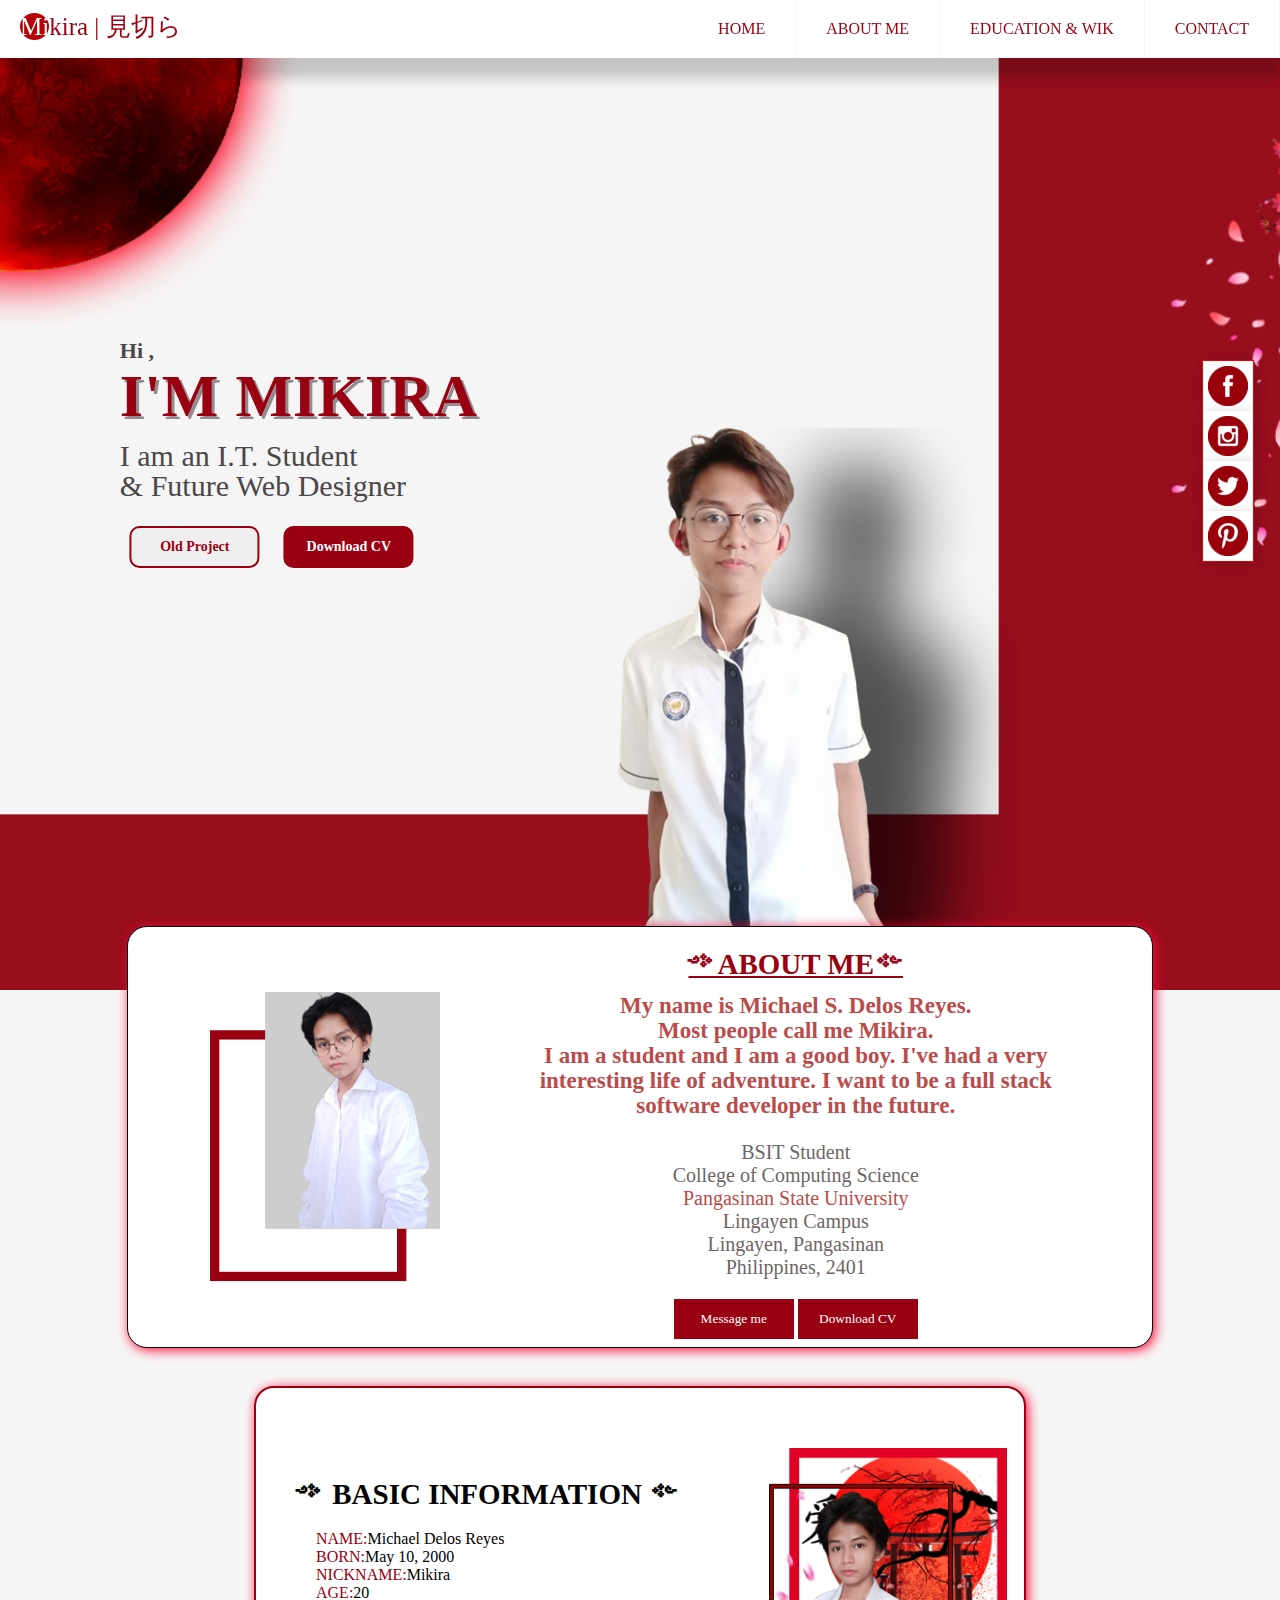
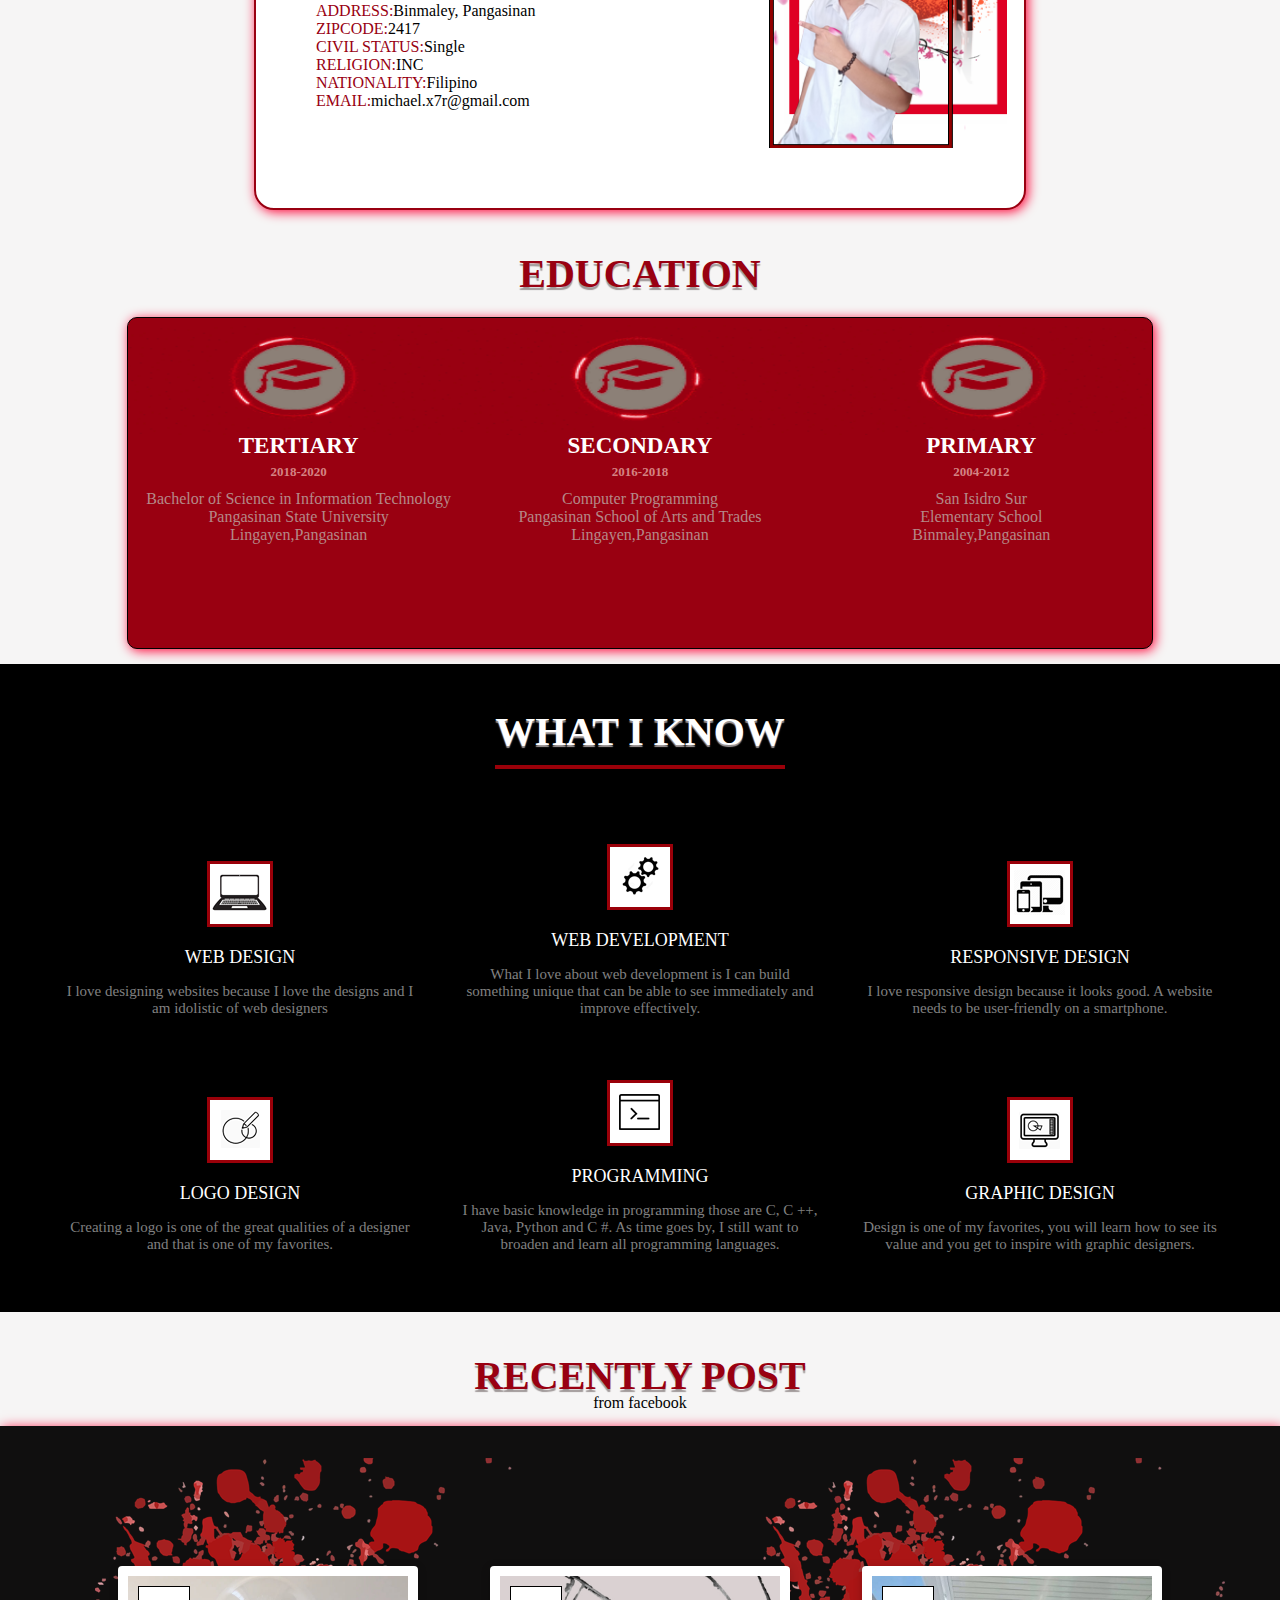
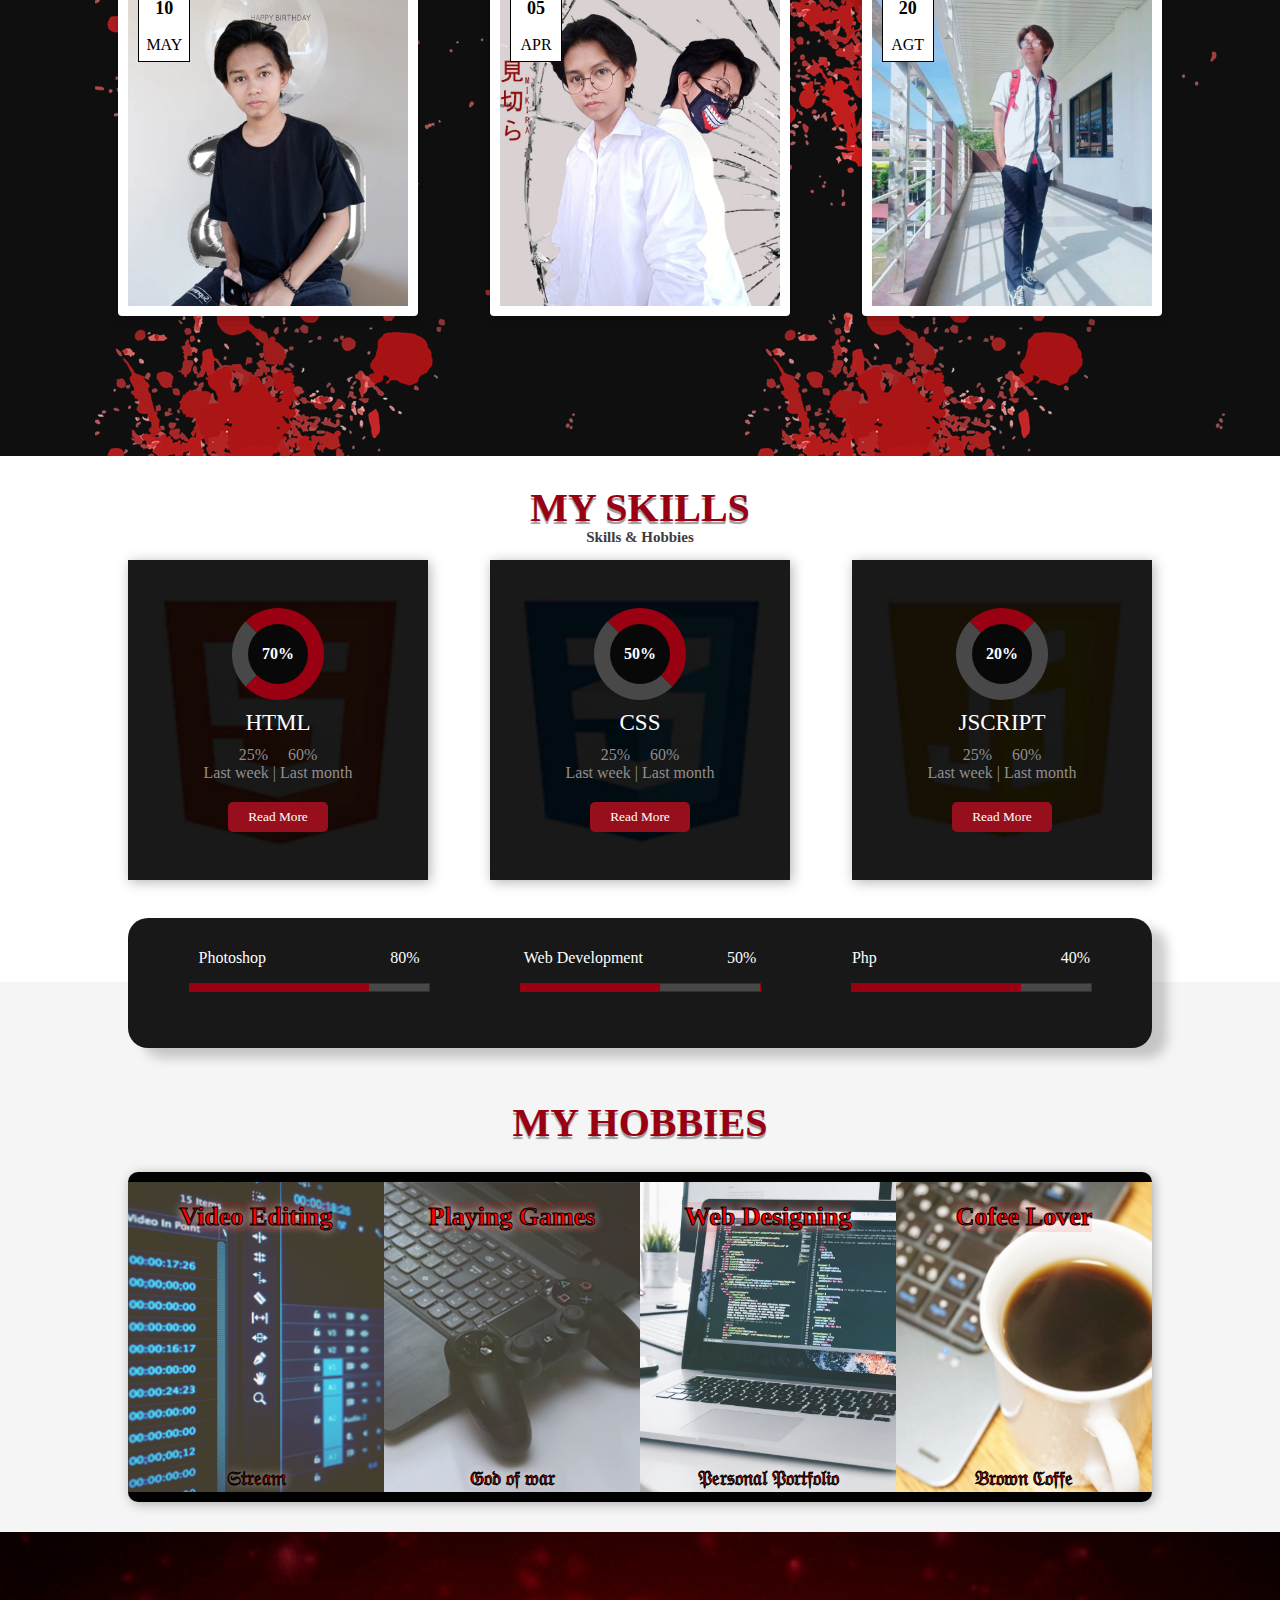
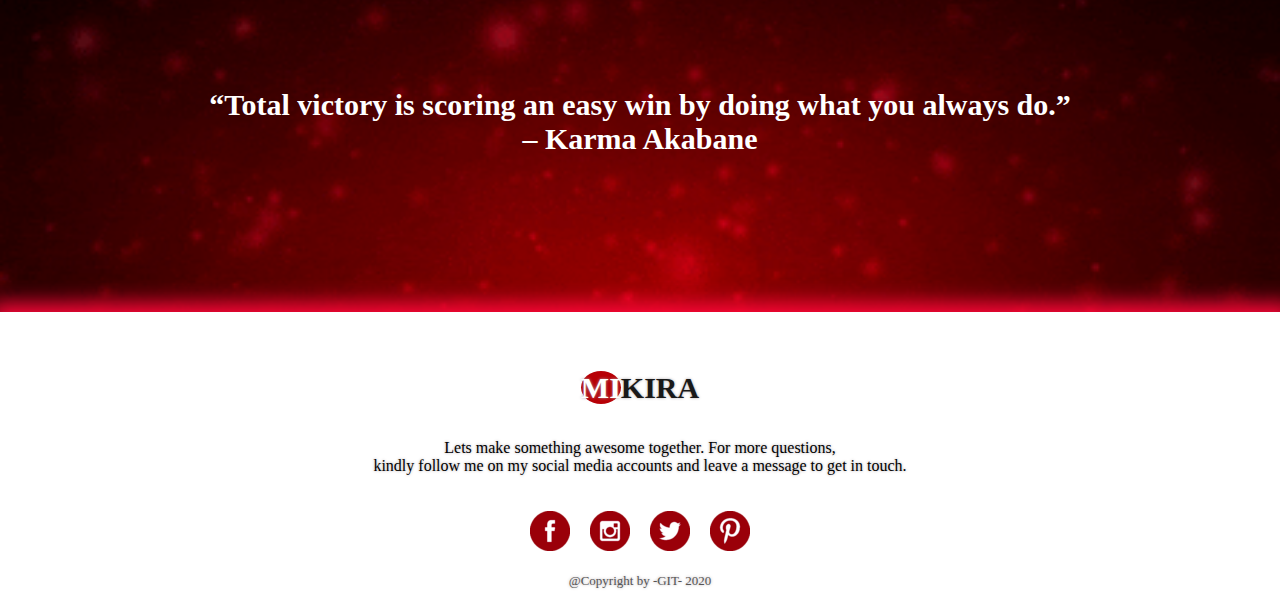
<file: index.html>
<!DOCTYPE html>	
<html lang="en" dir="ltr">
<head>
    <meta charset="UTF-8">
    <meta http-equiv="X-UA-Compatible" content="IE-edge">
    <meta name="viewport" content="width=device-width,initial-scale=1.0">
    <title>Mikira</title>
	<link rel="shortcut icon" href="images/myfavicon.png" type="images/x-icon" />
	<link rel="stylesheet" type="text/css" href="css/style.css">
</head>
<body>
    <section>
        <!-------Navigation------->
        <header class="header">
            <a href="index.html" class="logo"><span>Mi</span>kira | 見切ら</a>
            <input class="menu-btn" type="checkbox" id="menu-btn" />
            <label class="menu-icon" for="menu-btn"><span class="nav-icon"></span></label>
            <ul class="menu">
                <li><a href="home.html">HOME</a></li>
                <li><a href="#about">ABOUT ME</a></li>
		<li><a href="#educ">EDUCATION & WIK</a></li>
		<li><a href="contact.html">CONTACT</a></li>
            </ul>
        </header>

        <!------Text-Header-------->

        <div class="text-container">
            <p class="text1">Hi	,</p>
            <p class="text1">I'M MIKIRA</p>
            <p class="text2">I am an I.T. Student<br>& Future Web Designer</p>
            <a href="https://mikirazex.github.io/cv"><button class="hire-btn">Old Project</button></a>
            <a href="https://github.com/"><button class="down-cv">Download CV</button></a>
        </div>

         <!-----Header Picture------>  

         <img src="images/model1.png"  class="model" alt="model">

    </section >
			<div id="about">
            </div>
            
    <!------About Section Container------>

    <div class="about-container">

        <img src="images/about-img2.png">

        <!---About-Text-->

        <div class="about-text" >
            <p>༺ABOUT ME༻</p>
            <p>My name is Michael S. Delos Reyes.<br> Most people call me Mikira.<br> I am a student and I am a good boy. I've had a very interesting life of adventure. I want to be a full stack software developer in the future.</p>
            <p class="abtext">BSIT Student <br>
                College of Computing Science<br>
                <a href="">Pangasinan State University</a><br>
                Lingayen Campus<br>
                Lingayen, Pangasinan<br>
                Philippines, 2401</p>
       
            <!---Button-->
            <a href="https://mail.google.com/mail/u/0/?tab=wm#inbox"><button>Message me</button></a>
           <a href="https://github.com/?"><button>Download CV</button></a>
        </div>

    </div>
    
    <!-------Basic Information Container------>

	<div class="inform-container">
        <!---Images-->
        <img src="images/about-img3.png">
        <!---About-Text-->
        <div class="inform-text" >
           
         <div class="info">
		  <h1>༺ BASIC INFORMATION ༻</h1>
			<ul class="info-listed">
				<li><span>NAME:</span>Michael Delos Reyes </li> 
				<li><span>BORN:</span>May 10, 2000 </li>
				<li><span> NICKNAME:</span>Mikira</li>
				<li><span>AGE:</span>20</li>
				<li><span>ADDRESS:</span>Binmaley, Pangasinan</li>
				<li><span>ZIPCODE:</span>2417 </li>
				<li><span>CIVIL STATUS:</span>Single</li>
				<li><span>RELIGION:</span>INC</li>
				<li><span>NATIONALITY:</span>Filipino</li>
				<li><span> EMAIL:</span>michael.x7r@gmail.com</li>
			</ul>
		</div>    
			<div id="educ">
			</div>
        </div>
    </div>
	

    <!-----Education Title------->
    <div class="educ-outside"">
            <h1>EDUCATION</h1>
    </div>

    <!-----Education Container -->

    <div class="education-container">
        <img src="images/educ-icons.gif">
        <div class="education-text">
                
                <p>TERTIARY</p>
                <P>2018-2020</P>
                <p>Bachelor of Science in Information Technology <br>
                    Pangasinan State University  <br>
                    Lingayen,Pangasinan</p>
        </div>


        <div class="education-text">
            
                <p>SECONDARY</p>
                <P>2016-2018</P>
                <p>Computer Programming  <br>
                    Pangasinan School of Arts and Trades  <br>
                    Lingayen,Pangasinan</p>
        </div>


        <div class="education-text">
            
                <p>PRIMARY</p>
                <P>2004-2012</P>
                <p>San Isidro Sur <br>
                    Elementary School  <br>
                    Binmaley,Pangasinan </p>
        </div>
    </div>

<!----------------Wik Container----------------->

    <div class="hollow">
        <h1>What I Know</h1>
        <div class="cen">
            <div class="hollowers">
                <div class="hollow-icon">
                    <img src="images/1.png">
                </div>
                <h2>Web Design</h2>
                <p>I love designing websites because I love the designs and I am idolistic of web designers</p>
            </div>

            <div class="hollowers">
                <div class="hollow-icon">
                    <img src="images/2.png">
                </div>
                <h2>Web Development</h2>
                <p> What I love about web development is I can build something unique that can be able to see immediately and improve effectively.</p>
            </div>

            <div class="hollowers">
                <div class="hollow-icon">
                     <img src="images/3.png">
                </div>
                <h2>Responsive Design</h2>
                <p>I love responsive design because it looks good. A website needs to be user-friendly on a smartphone.</p>
            </div>

            <div class="hollowers">
                <div class="hollow-icon">
                    <img src="images/4.png">
                </div>
                <h2>Logo Design</h2>
                <p>Creating a logo is one of the great qualities of a designer and that is one of my favorites.</p>
            </div>

            <div class="hollowers">
                <div class="hollow-icon">
                     <img src="images/5.png">
                </div>
                <h2>PROGRAMMING</h2>
                <p>I have basic knowledge in programming those are C, C ++, Java, Python and C #. As time goes by, I still want to broaden and learn all programming languages.</p>
            </div>

            <div class="hollowers">
                <div class="hollow-icon">
                    <img src="images/6.png">
                </div>
                <h2>GRAPHIC DESIGN</h2>
                <p>Design is one of my favorites, you will learn how to see its value and you get to inspire with graphic designers.</p>
            </div>
        </div>
    </div>


<!---------------Recently Post Container------------------>

    <div class="educ-outside"  id="educ">
                <h1>RECENTLY POST</h1>
                <p>from facebook</p>
            </div>
        <div class="gal-container">
            <div class="container">
            <div class="box">
                    <div class="card">
                            <div class="imgBx">
                                <img src="images/img3.jpg">
                            <figcaption>
                            <time datetime="2045-04-05T08:15+00:00">
                            <strong>10</strong> <em>May</em></time> </figcaption>
                            </div>
                            <div class="details">
                                <h2>My 20th Bday<br><span>god is good</span></h2>
                            </div>
                    </div>
                    <div class="card">
                            <div class="imgBx">
                                <img src="images/img1.jpg">
                            <figcaption>
                            <time datetime="2045-04-05T08:15+00:00">
                            <strong>05</strong> <em>Apr</em></time> </figcaption>
                            </div>
                            <div class="details">
                                <h2>Inspire on Tokyo ghoul<br><span>Kaneki Ken</span></h2>
                            </div>

                    </div>
                    <div class="card">
                            <div class="imgBx">
                                <img src="images/img2.jpg">
                            <figcaption>
                            <time datetime="2045-04-05T08:15+00:00">
                            <strong>20</strong> <em>Agt</em></time> </figcaption>
                            </div>
                            <div class="details">
                                <h2>Student<br><span>Good boy</span></h2>
                            </div>

                    </div>
        </div>
    </div>



    <!---------Skills Container------------>

    <div class="services">
    <!---Text-->
        <div class="services-text">
            <h1> MY SKILLS</h1>
            <p>Skills & Hobbies</p>
        </div>
        <!---Box--------------->
        <div class="box-container">
        <!---1BOX-->
            <div class="box-1">
                <span>70%</span>
                <p class="heading">HTML</p>
                <p class="details">
                    25% &nbsp;&nbsp;&nbsp;&nbsp;60%<br>Last week   |  Last month 
                </p>
                <a href="https://www.w3schools.com/html/default.asp"><button>Read More</button></a>
            </div>
        <!---2BOX-->
            <div class="box-2">
                    <span>50%</span>
                    <p class="heading">CSS</p>
                    <p class="details">
                        25% &nbsp;&nbsp;&nbsp;&nbsp;60%<br>Last week   |  Last month 
                    </p>
                <a href="https://www.w3schools.com/css/default.asp"><button>Read More</button></a>
            </div>
        <!---3BOX-->
            <div class="box-3">
                    <span>20%</span>
                    <p class="heading">JSCRIPT</p>
                    <p class="details">
                        25% &nbsp;&nbsp;&nbsp;&nbsp;60%<br>Last week   |  Last month 
                    </p>
                <a href="https://www.w3schools.com/js/default.asp"><button>Read More</button></a>
            </div>
        <!---4BOX-->

        </div>
    </div>

    <!----Sub Skill Container-->

    <div class="rec-container">

        <div class="rec-text-1">
            <p>Photoshop <span>80%</span></p>
            <div class="per-1"></div> 
        </div>

        <div class="rec-text-2">
            <p>Web Development <span>50%</span></p>
            <div class="per-2"></div>  
        </div>

        <div class="rec-text-3">
            <p>Php <span>40%</span></p>
            <div class="per-3"></div> 
        </div>

    </div>  

    <!-----------Hobbies Container-------------->

    <div class="hob-head"  id="educ">
        <h1>MY HOBBIES</h1>
    </div>

    <div class="hob-container">
        <div class="hob-box-1">
            <p>Video Editing</p>
            <p>𝔖𝔱𝔯𝔢𝔞𝔪</p>
        </div>
        <div class="hob-box-2">
            <p>Playing Games</p>
            <p>𝔊𝔬𝔡 𝔬𝔣 𝔴𝔞𝔯</p>
        </div>
        <div class="hob-box-3">
            <p>Web Designing</p>
            <p>𝔓𝔢𝔯𝔰𝔬𝔫𝔞𝔩 𝔓𝔬𝔯𝔱𝔣𝔬𝔩𝔦𝔬</p>
        </div>
        <div class="hob-box-4">
            <p>Cofee Lover</p>
            <p>𝔅𝔯𝔬𝔴𝔫 ℭ𝔬𝔣𝔣𝔢</p>
        </div>
    </div>
	

    <!---------Contact me Container------------>

    <div class="contact-me">
        <p>“Total victory is scoring an easy win by doing what you always do.”<br> – Karma Akabane</p>
     </div>

        <!---------Footer------------>
        <footer>
            <p><span>MI</span>KIRA</p>
            <p class="second-p">Lets make something awesome together. For more questions,<br>  kindly follow me on my social media accounts and leave a message to get in touch.</p>
  
        <!---------Social Media Container----------->
            <div class="social-icons">

                <a href="https://www.facebook.com/karma.mikiox7r"><img src="images/footer-2.png"></a>
                <a href="https://www.instagram.com/karma.mikiox7r/"><img src="images/footer-4.png"></a>
                <a href="https://twitter.com/Mikira85361804"><img src="images/footer-3.png"></a>
                <a href="https://www.pinterest.ph/michaelx7r/boards/"><img src="images/footer-1.png"></a>

            </div>
        <!--------copyright------------>
            <p class="copyright">@Copyright by -GIT- 2020</p>
        </footer>

        <!--- Social Media Bar -------->

        <div class="a-social-bar">

            <a href="https://www.facebook.com/karma.mikiox7r"><img src="images/footer-2.png"></a>
            <a href="https://www.instagram.com/karma.mikiox7r/"><img src="images/footer-4.png"></a>
            <a href="https://twitter.com/Mikira85361804"><img src="images/footer-3.png"></a>
            <a href="https://www.pinterest.ph/michaelx7r/boards/"><img src="images/footer-1.png"></a>

        </div>

</body>
</html>
</file>
<file: css/style.css>
@charset "utf-8";
/* CSS Document*/

body{
    background-color:#f6f5f5;
    margin:0px;
    padding:0px;
}



section{
    width:100%;
    height:110vh;
    background-image:url("../images/hdrbackground.png");
    background-repeat:no-repeat;
    background-size:cover;
    position:relative;
}

/***--THE START NAVIGATION--***/


.info{
	position:absolute;
	top: 60px;
	left: 60px;
	padding:10px;
	height:120px;
	width:400px;
}

.info-listed{
padding: 0;
margin-left:-10px;
list-style-type: none;
display: block;
}

/* header */

.header {	
    background-color: #fff;
    box-shadow:2px 20px 12px rgba(0,0,0,0.2);
    position: fixed;
    width: 100%;
    z-index: 3;
  }
  
  .header ul {
    margin: 0;
    padding: 0;
    list-style: none;
    overflow: hidden;
    background-color: #fff;
    text-align:center;
  }
  
  .header li a {
    display: block;
    padding: 20px 20px;
    color:#990011FF;
    border-right: 1px solid #f4f4f4;
    text-decoration: none;
    font-family:Trajan pro bold;
  }
  
  .header li a:hover,
  .header .menu-btn:hover {
	background-color:#990011;
	color:#fff;
  }
  
  .header .logo {
    display: block;
    float: left;
    font-size: 25px;
    padding: 10px 20px;
    text-decoration: none;
    font-family:  Copperplate Gothic Light;
    color:#990011FF;
  }
  
  /* menu */
  
  .header .menu {
    clear: both;
    max-height: 0;
    transition: max-height .2s ease-out;
  }
  
  .header span{
	 height:30px;
	width:30px;
	background-color:#b70006;
	border-radius:50%;
	color:white;
  }
  /* menu icon */
  
  .header .menu-icon {
    cursor: pointer;
    float: right;
    padding: 28px 20px;
    position: relative;
    user-select: none;
  }
  
  .header .menu-icon .nav-icon {
    background: #333;
    display: block;
    height: 2px;
    position: relative;
    transition: background .2s ease-out;
    width: 18px;
  }
  
  .header .menu-icon .nav-icon:before,
  .header .menu-icon .nav-icon:after {
    background: #333;
    content: '';
    display: block;
    height: 100%;
    position: absolute;
    transition: all .2s ease-out;
    width: 100%;
  }
  
  .header .menu-icon .nav-icon:before {
    top: 5px;
  }
  
  .header .menu-icon .nav-icon:after {
    top: -5px;
  }
  
  /* menu btn */
  
  .header .menu-btn {
    display: none;
  }
  
  .header .menu-btn:checked ~ .menu {
    max-height: 240px;
  }
  
  .header .menu-btn:checked ~ .menu-icon .nav-icon {
    background: transparent;
  }
  
  .header .menu-btn:checked ~ .menu-icon .nav-icon:before {
    transform: rotate(-45deg);
    top:0;
  }
  
  .header .menu-btn:checked ~ .menu-icon .nav-icon:after {
    transform: rotate(45deg);
    top:0;
  }
  
  
  /* 48em = 768px @ 16pt font */
  
  @media (min-width: 48em) {
    .header li {
      float: left;
    }
    .header li a {
      padding: 20px 30px;
    }
    .header .menu {
      clear: none;
      float: right;
      max-height: none;
    }
    .header .menu-icon {
      display: none;
    }
  }

/***--THE END NAVIGATION--***/


.text-container p:nth-child(1){
    font-family:Malgun Gothic;
    font-weight:bold;
    color:#4a4849;
    font-size:22px;
}

.text-container p:nth-child(2){
    font-family:Leelawadee UI;
    font-weight:bold;
    letter-spacing: 1px;
    color:#990011FF;
	text-shadow: 3px 3px #948b8f;
    font-size:60px;
}

.text-container p:nth-child(3){
    font-family: Hebrew;
    color:#4a4849;
    line-height:30px;
    font-size:30px;
}

.text-container p{
    line-height:0px;
    margin:45px 0px 25px;
	animation: slideUp .8s ease-in-out forwards .8s;
}

.text-container{
    position:absolute;
    left: 13%;
    top:42%;
    transform:translate(-13%,-42%);
}

.text-container button{
    width: 130px;
    height: 42px;
    border-radius:10px;
    font-family: calibri;
    font-weight: bold;
    font-size: 14px;
    outline: none;
    margin: 0px 10px;
}

.hire-btn{
    border:2px solid #990011FF;
    color:#990011FF;
}

.down-cv{
    background-color:#990011FF;
    color:#FFFFFF;
    border:none;
}

button:active{
    transform:scale(1.1);

}

.model{
    height:560px;
    position:absolute;
    bottom:40px;
    left:70%;
    transform:translateX(-70%);

}
/*----------->text-animation-header----------->*/

/****************************OUR SERVICES****************************************/

.hollow{
    background: black;
    text-align: center;
    border: 4px solid black;
  }
  
  
  .hollow-icon{
    display: inline-block;
    width: 60px;
    height: 60px;
    border: 3px solid #9a0009;
    color: #82ccdd;
    margin-bottom: 20px;
    margin-top: 8px;
    transition: 0.3s linear;
  }
  
  .hollow h1{
    display: inline-block;
    text-transform: uppercase;
    border-bottom: 4px solid #9a0009;
    font-size: 40px;
    padding-bottom: 10px;
	text-shadow: 0 2px 1px #a19a9a;
    margin-top: 40px;
    color:white;
  }
  .cen{
    max-width: 1200px;
    margin: auto;
    overflow: hidden;
    padding: 20px;
  }
  .hollowers{
    display: inline-block;
    width: calc(100% / 3);
    margin: 0 -2px;
    padding: 20px;
    box-sizing: border-box;
    cursor: pointer;
    transition: 0.4s;
  }
  .hollowers:hover{
    background:#d6b6b7;
  }
  .hollowers i{
    color: #3498db;
    font-size: 34px;
    margin-bottom: 30px;
  }
  .hollowers h2{
    font-size: 18px;
    text-transform: uppercase;
    font-weight: 500;
	color:white;
    margin: 0;
  }
  
  .hollowers h2:hover{
	  color:red;
  }
  .hollowers p{
    color: gray;
    font-size: 15px;
    font-weight: 500;
  }
  @media screen and (max-width: 800px) {
    .hollowers{
      width: 50%;
    }
  }
  @media screen and (max-width: 500px) {
    .hollowers{
      width: 100%;
    }
  }
/*******************************************************************/



/* About - Navigation */


.about-container{
    width:80%;
    height:420px;
    background-color: #FFFFFF;
    border-radius: 20px;
	border:1px solid black;
    box-shadow: 2px 2px 12px rgb(255, 7, 58);
    display:flex;
    margin:-5% auto 20px auto;
    position: relative;
    justify-content: space-evenly;
    align-items:center;
    text-align: center;

}

.about-container img{
    height:290px;
}

.about-text{
    width:550px;
}

.about-text p:nth-child(1){
    color:#990011FF;
    font-family:myriad pro;
    font-weight: bold;
    font-size: 29px;
	text-decoration: underline;
    line-height: 0px;
}

.about-text p:nth-child(2){
    color:#ba4c4c;
    font-size: 23px;
    font-family: Gabriola;
    font-weight: bold;
    line-height: 25px;
}


.about-text p:nth-child(3),
.about-text p:nth-child(4){
    color:#6e6666;
    font-family: Comic Sans;
    font-size: 20px;
}

.about-text a{
	text-decoration:none;
	color:#ba4c4c;
}

.about-text a:hover{
	text-decoration:none;
	color:#e04343;
	padding:1px;
}


.about-text button{
    width:120px;
    height:40px;
    color:#FFFFFF;
    outline: none;
    border:none;
    font-family: calibri;
    background-color:#990011FF;
}

/*******/
.inform-container{
    width:60%;
    height:420px;
    background-color: #FFFFFF;
    border-radius: 20px;
	border: 2px solid #990011FF;
    box-shadow: 2px 2px 12px rgb(255, 7, 58);
    display:flex;
    margin:3% auto 20px auto;
    position: relative;
    justify-content: space-evenly;
    align-items:center;
}

.inform-container img{
    height:300px;
	position: absolute;
	right: 16px;
	margin:1px;
}

.inform-text{
    width:550px;
}

.inform-text h1{
	font-size:29px;
	margin-left:-30px;
}

.inform-text p:nth-child(1){
    color:#990011FF;
    font-family:myriad pro;
    font-weight: bold;
    font-size: 23px;
    line-height: 0px;
}

.inform-text p:nth-child(2){
    color:#101010;
    font-size: 18px;
    font-family: calibri;
    font-weight: bold;
    line-height: 15px;
}


.inform-text p:nth-child(3),
.inform-text p:nth-child(4){
    color:#606060;
    font-family: calibri;
    font-size: 16px;
}

.inform-text button{
    width:120px;
    height:40px;
    color:#FFFFFF;
    outline: none;
    border:none;
    font-family: calibri;
    background-color:#990011FF;
}
/* Education - Container */


.education-container{
    width:80%;
    height:330px;
	border:1px solid black;
    background-color:#990011FF;
    border-radius: 10px;
    box-shadow: 2px 2px 12px rgb(255, 7, 58);
    display:flex;
    margin:1% auto 15px auto;
    position: relative;
    justify-content: space-evenly;
    align-items:center;
}

.education-container img{
    height:110px;
    position: absolute;
    width:100%;
    top:2%;
    margin-bottom: 10px;
}

.education-text{
    width:550px;
    text-align: center;
}

.education-text p:nth-child(1){
    color:white;
    font-family:myriad pro;
    font-weight: bold;
    font-size: 23px;
    line-height: 0px;
    margin-top: 40px;
}

.education-text p:nth-child(2){
    color:#d48383;
    font-size: 13px;
    font-family: myriad pro;
    font-weight: bold;
    line-height: 5px;
}

.education-text p:nth-child(3),
.education-text p:nth-child(4){
    color:#b58888;
    font-family: calibri;
    font-size: 16px;
}

.education-text p, span{
    color:#990011FF;
}


/* End of Education -Container */

.educ-outside{
    height:70px;
    width:80%;
    margin:5% auto -40px auto;
    position: relative;   
    text-align: center;
    
}

.educ-outside h1{
    font-family:myriad pro;
    font-weight:bold;
    text-align: center;
	text-shadow: 0 3px 1px #a19a9a;
    color:#990011FF;
    font-size:40px;
    line-height:0px;
}

.educ-outside{
	 line-height:0px;
}

.hob-head{
    height:70px;
    width:80%;
    margin:4% auto 0px auto;
    position: relative;   
    text-align: center;
	text-shadow: 0 3px 1px #a19a9a;
}

.hob-head h1{
    font-family:myriad pro;
    font-weight:bold;
    text-align: center;
    color:#990011FF;
    font-size:40px;
}

/* Services - Navigation */

.services{
    height:500px;
    background-color: #FFFFFF;
    padding: 2% 10% 0% 10%;
    
}

.services-text p:nth-child(1){
    font-family: calibri;
    font-weight: bold;
    color:#3e3d3d;
    font-size:30px;
    line-height:0px;
}

.services-text p:nth-child(2){
    font-family: calibri;
    font-weight: bold;
    color:#3e3d3d;
    font-size:15px;
    line-height:5px;
}

.services-text p:nth-child(3){
    font-family: calibri;
    color:#7e7d7d;
}

.services-text{
    width:100%;
    text-align: center;
    margin:20px 0px;
    
}

.services-text h1{
    font-family:myriad pro;
    font-weight:bold;
    text-align: center;
    color:#990011FF; 
	text-shadow: 0 3px 1px #a19a9a;
    font-size:40px;
    line-height:0px;
}


/*BOX*/

.box-1,.box-2,.box-3{
    width:300px;
    height:320px;
    background-repeat:no-repeat;
    background-size:cover;
    box-shadow:2px 2px 12px rgba(0,0,0,0.3);
    display:flex;
    justify-content: center;
    align-items: center;
    flex-direction: column;
}


.box-container{
    display:flex;
    justify-content: space-between;
}

.box-1{
    background-image: url("../images/services-1.png");
}
.box-2{
    background-image: url("../images/services-2.png");
}
.box-3{
    background-image: url("../images/services-3.png");
}

/*BOX---4*/
.rec-container{
width:80%;
height:130px;
border-radius: 20px;
background-color:#181818;
box-shadow: 15px 10px 12px rgba(0,0,0,0.2);
display:flex;
margin:-5% auto 15px auto;
position: relative;
justify-content: space-evenly;
align-items:center;
}

.rec-text-1, 
.rec-text-2,
.rec-text-3{
    color:white;
    text-align:center;
    width:300px;
    height:100px;
    align-items: center;
}

.rec-text-1 span{
    margin-left: 120px;
	color:white;
}
.rec-text-2 span{
    margin-left: 80px;
	color:white;
}
.rec-text-3 span{
    margin-left: 180px;
	color:white;
}


.per-1{
    border: 1px solid #990011FF;
    border-left: 180px solid #990011FF;
    width:60px;
    align-items: center;
    margin:auto;
    flex-direction: column;
    background-color: #484848; 
    height: 7px;
}

.per-2{
    border: 1px solid #990011FF;
    border-left: 140px solid #990011FF;
    width: 100px;
    margin:auto;
    flex-direction: column;
    align-items: center;
    background-color: #484848; 
    height: 7px;
}

.per-3{
    border: 1px solid #990011FF;
    border-left: 170px solid #990011FF;
    width: 70px;
    margin:auto;
    flex-direction: column;
    align-items: center;
    background-color: #484848; 
    height: 7px;
}


.box-1 span{
    width:60px;
    height:60px;
    border: 16px solid #484848;
    border-radius: 50%;
    border-right: 16px solid  #990011FF;    
    border-bottom: 16px solid #990011FF; 
    border-top: 16px solid  #990011FF; 
    color:#FFFFFF;
    background-color:#080808;
    display:flex;
    justify-content: center;
    align-items:center;
    font-family: calibri;
    font-weight: bold;
}
.box-2 span{
    width:60px;
    height:60px;
    border: 16px solid #484848; 
    border-radius: 50%;
    border-right: 16px solid  #990011FF; 
    border-top: 16px solid  #990011FF;
    color:#FFFFFF;
    background-color:#080808;
    display:flex;
    justify-content: center;
    align-items:center;
    font-family: calibri;
    font-weight: bold;
}
.box-3 span{
    width:60px;
    height:60px;
    border: 16px solid #484848; 
    border-radius: 50%;
    color:#FFFFFF;
    border-top: 16px solid #990011FF;
    background-color:#080808;
    display:flex;
    justify-content: center;
    align-items:center;
    font-family: calibri;
    font-weight: bold;
}

.box-1 p:nth-child(2),
.box-2 p:nth-child(2),
.box-3 p:nth-child(2){
    color:#FFFFFF;
    font-family: calibri;
    font-size: 23px;
    line-height: 0px;
}

.box-1 p:nth-child(3),
.box-2 p:nth-child(3),
.box-3 p:nth-child(3){
    font-family: calibri;
    text-align:center;
    width:230px;
    margin:0px 0px 20px 0px;
    color:#8f8f8f;
}

.box-1 button,
.box-2 button,
.box-3 button{
    width:100px;
    height:30px;
    background-color: #970e1d;
    border:none;
	color:#fff;
	font-family:myriad pro;
    outline: none;
    border-radius: 5px;

}
/*END----------BOX*/

/**-----HOB-CONTAINER--------**/
.hob-container{
width:80%;
height:330px;
background-color: #FFFFFF;
border-radius: 10px;
box-shadow: 2px 2px 12px rgb(255, 7, 58);
display:flex;
margin:1% auto 15px auto;
position: relative;
justify-content: space-evenly;
align-items:center;
}
/*--------Contact Me-----------*/

.contact-me{
    width:100%;
    height:380px;
    background-image:url("../images/cover-cone.gif");
    background-size:cover;
    background-repeat:no-repeat;
    display:flex;
    flex-direction: column;
    justify-content: center;
    align-items:center;
    margin-top:30px;
    text-align: center;
}

.contact-me p{
    color:#FFFFFF;
    font-size: 30px;
    font-family: Lucidatypewriter;
    font-weight:bold;
}

.contact-me button{
    width:200px;
    height:40px;
    background-color: #FFFFFF;
    outline: none;
    border: none;
    font-size:14px;
    color:#990011ff;
    font-weight: bold;
}

/*END-----OF-----CONTACT-ME*/


.hob-container{
    display:flex;
    justify-content: space-between;
    margin-top:3px;
    background-color:black;
    box-shadow:2px 2px 12px rgba(0,0,0,0.3);
}

.hob-box-1,.hob-box-2,.hob-box-3,.hob-box-4{
    width:265px;
    height:310px;
    background-repeat:no-repeat;
    background-size:cover;
    display:flex;
    justify-content: center;
    align-items: center;
    flex-direction: column;
    font-family:Consolas;
    text-shadow: 0 0 10px #FFFFFF;
}

.hob-box-1{
    background-image: url("../images/pos-1.png");
}
.hob-box-2{
    background-image: url("../images/pos-2.png");
}
.hob-box-3{
    background-image: url("../images/pos-3.png");
}
.hob-box-4{
    background-image: url("../images/pos-4.png");
}

.hob-box-1 p:nth-child(1),
.hob-box-2 p:nth-child(1),
.hob-box-3 p:nth-child(1),
.hob-box-4 p:nth-child(1){
    color:#ff0000;
    font-family: Japanese;
	background:rgba(255, 0, 0, 0.1);
    font-size: 26px;
    font-weight: bold;
    text-align: center;
    -webkit-text-stroke: 1px black;
}


.hob-box-1 p:nth-child(2),
.hob-box-2 p:nth-child(2),
.hob-box-3 p:nth-child(2),
.hob-box-4 p:nth-child(2){
    color:#FF0000;
    font-family: Impact;
    font-size: 20px;
    background-color: #484848;
    line-height: 0px;
    margin-top: 220px;
      -webkit-text-stroke: 1px black;
}
/*---FOOTER---*/

footer{
    height:300px;
    display:flex;
    flex-direction:column;
    justify-content: center;
	background:#fff;
    align-items:center;
    position:relative;
	text-align:center;
	box-shadow: 2px 3px 20px 12px rgb(255, 7, 58);
}

footer p{
    font-family:Lucidatypewriter;
	text-shadow: 0 0 3px #ada6aa;

}

footer span{
	height:30px;
	width:30px;
	background-color:#b70006;
	border-radius:50%;
	color:white;
}

footer p:nth-child(1){

    font-size:30px;
    font-weight:bold;
    color:#191919;
    font-family:  Copperplate Gothic Light;
    line-height:10px;
}

font p:nth-child(2){
    font-size:16px;
    color:#7e7d7d;
    width:600px;
    text-align:center;
}

/*-------START SOCIAL ICONS--------*/
.social-icons a{
    width:40px; 
    height:40px;
    display:flex;
    justify-content:center;
    align-items:center;
    background:#e6e3e3;
    margin:20px 10px;
    border-radius: 50%;
}

.social-icons{
    display:flex;
	 z-index: 1;
}

.a-social-bar{
    position:fixed;
    top:40%;
    right:0px;
    transform:translateX(-50%);
    border: 1px solid #ff0000;
	z-index: 1;

    
}

.a-social-bar a{
    display: flex;
    justify-content: center;
    align-items:center;
    width:50px;
    height:50px;
    padding:0px;
    margin:0px;
    line-height: 0px;
    box-shadow:2px 2px 12px rgba(0,0,0,0.2);
    background-color:white;
}


/*-------END SOCIAL ICONS--------*/

.copyright{
    color:#565555;
    font-size:13px;
    position:absolute;
    left:50%;
    bottom: 10px;
    transform:translateX(-50%);
}

/*-------END Copyright footer--------*/


/***********************************/


.container{
	font-family: japanese;
	margin:0;
	align-items:center;
	min-height: 70vh;
	background-image:url("../images/backar.png");
	justify-content: center;
	box-shadow: 2px 2px 12px rgb(255, 7, 58);
	display:flex;
}
.box{
	width:1100px;
	display: grid;
	grid-template-columns:repeat(auto-fit,minmax(350px,1fr));
	grid-gap:15px;
	margin:0 auto;
}

.card{
	position:relative;
	width:300px;
	height:350px;
	background: #fff;
	margin:0 auto;
	border-radius:4px;
	box-shadow: 0 2px 10px rgba(0,0,0,.2);
}

.card:before,
.card:after{
	content: '';
	position:absolute;
	top:0;
	left:0;
	width:100%;
	height:100%;
	border-radius: 4px;
	background:#fff;
	transition: 0.5s;
	z-index: -1;
}


.card .imgBx{
	position:absolute;
	top:10px;
	left:10px;
	bottom:10px;
	right:10px;
	background:#222;
	transition: 0.5s;
	z-index:1;
}

.card:hover .imgBx
{
	bottom: 80px;
}

.card .imgBx img
{
	position:absolute;
	top:0;
	left: 0;
	width: 100%;
	height:100%;
	z-index:-3;
	object-fit: cover;
}

.card .details
{
	position: absolute;
	left: 10px;
	right: 10px;
	bottom:10px;
	height:60px;
	text-align: center;
}

.card .details h2 span
{
	font-weight: 500;
	font-size: 16px;
	color: #f38695;
	display: block;
	margin-top: -5px;
}

figcaption time
{
	width:100%; 
	border: 1px solid black; 
	background:white;
}
figcaption time strong
{
	padding:12px 0; 
	font-size:18px;
}
figcaption time em
{
	padding:8px 0;
}
figcaption *
{
	display:block; 
	margin:0; 
	padding:0; 
	text-align:center; 
	text-transform:uppercase; 
	font-style:normal; 
	line-height:1;
}
figcaption
{
	position:absolute; 
	top:10px; 
	left:10px; 
	width:50px;}
	
figure{
	display:block; 
	position:relative;
}
/***********************************/

.gal-container{
     height:465px;
	 margin: 20px 0 20px 0;
}










/*---Start to media queries----*/

@media(max-width:1000px){
    *{
        box-sizing: border-box;
    }


    .model{
        height:460px;
        left:90%;
        transform:translateX(-90%);
    }
    .text-container{
        top:46%;
    }
    .text-container button{
        margin:5px;
    }

    .about-container{
        width:90%;
        border-radius:10px;
    }

    .about-container img{
        height:200px;
    }
    .about-text{
        width:400px;
    }
	
	

    .about-text p:nth-child(1){
        font-size:20px;
    }
    .about-text p:nth-child(2){
        font-size:20px;
    }
    .about-text p:nth-child(3),
    .about-text p:nth-child(4){
        font-size:14px;
    }
	
	.inform-container{
        width:80%;
        border-radius:10px;
    }
	
	.inform-container img{
        height:250px;
		margin:2px;
		top:120px;
		right:10px;
		position:absolute;
    }
    .inform-text{
        width:300px;
		text-align:left;
    }
	
	 .inform-text p:nth-child(1){
        font-size:20px;
    }
    .inform-text p:nth-child(2){
        font-size:10px;
    }
     .inform-text p:nth-child(3),
    .inform-text p:nth-child(4){
        font-size:14px;
    }

    .educ-outside{
        height:70px;
    }
    .educ-outside p{
        font-size:20px;
		
    }
    .education-container{
        width:90%;
        border-radius:10px;
    }

    .education-container img{
        height:90px;
    }
    .education-text{
        width:400px;
    }

    .education-text p:nth-child(1){
        font-size:20px;
    }
    .education-text p:nth-child(2){
        font-size:10px;
    }
    .education-text p:nth-child(3),
    .education-text p:nth-child(4){
        font-size:14px;
    }

    .rec-container{
        margin-top:40px;
        flex-direction: column;
        width: 80%;
        height:400px;
        align-items: center;
    }

    .rec-text-1,
    .rec-text-2,
    .rec-text-3{
        width:auto;
        margin: 0px;
        padding:0px;
       flex-direction: column;
    }

    .per-1,
    .per-2,
    .per-3{
        width:100%;
        flex-direction: column;
    }

    .services{
        padding: 2% 5% 0px 5%;
    }

    .box-container{
        justify-content: center;
        flex-wrap: wrap;
    }

    .hob-container{
        justify-content: center;
        flex-direction: column;
        flex-wrap: wrap;
        align-items: center;
        height:auto;
    }
    .services{
        height:auto;
    }

    .box-1,.box-2,.box-3{
        flex-grow: 1;
        margin:10px;
    }

    .hob-box-1,.hob-box-2,.hob-box-3,.hob-box-4{
        flex-grow: 1;
        height:100%;
        margin:2px;
        width:95%;
    }

    .box-1 span,.box-2 span,.box-3 span{
        height:100px;
        width:100px;
    }

    .contact-me{
        height:200px;
    }

    .contact-me p{
        font-size: 26px;
    }

    .contact-me button{
        font-size:14px;
        height:35px;
        width:160px;
    }

    .hob-container p:nth-child(1){
        font-size:35px;
    }

    .hob-container p:nth-child(2){
        font-size:17px;
    }
	
    
}

/*---750px---*/


@media(max-width:750px){
    section{
        background-image: none;
        background-color: #f7f7f7;
    }

    .box-1 span,.box-2 span,.box-3 span{
        height:100px;
        width:100px;
    }
	
	.inform-text h1{
	font-size:23px;
	
	}
    .education-container img{
        display:none;
    }
	
    .rec-container{
        margin-top:40px;
        flex-direction: column;
        width: 80%;
        height:400px;
        padding:10%;
    }

    .rec-text-1,
    .rec-text-2,
    .rec-text-3{
       flex-direction: column;
       width:auto;
      
    }

    .per-1,
    .per-2,
    .per-3{
        flex-direction: column;
    }
    

	
    .model{
        display:none;
    }
    .text-container p:nth-child(2){
        line-height: 40px;
        margin:0px;
        padding:0px;
    }
    .text-container{
        top:50%;
        left:50%;
        transform: translate(-50%,-50%);
        width:80%;
    }

	.inform-container img{
		display:none;
	}
    .about-container{
        top:0px;
        flex-direction: column;
        width:90%;
        height:auto;
        padding:30px 0px;
        align-items:center;
    }

    .about-text{
        width:90%;
        text-align:center;
    }

    .education-container{
        top:0px;
        flex-direction: column;
        width:90%;
        height:auto;
        padding:30px 0px;
        align-items:center;
    }

    .education-text{
        width:90%;
        text-align:center;
    }

    .education-text{
        width:50%;
        text-align: center;
    }
    
    .services-text{
        width:100%;
    }

    .contact-me{
        height:180px;
    }

    .contact-me p{
        font-size: 18px;
    }

    .contact-me button{
        width:150px;
        height:33px;
    }

    footer .second-p{
        width:90%;
        text-align:center;
    }
    /***---Navigation---**/

}

@media(max-width:450px){
	
	
}
</file>
